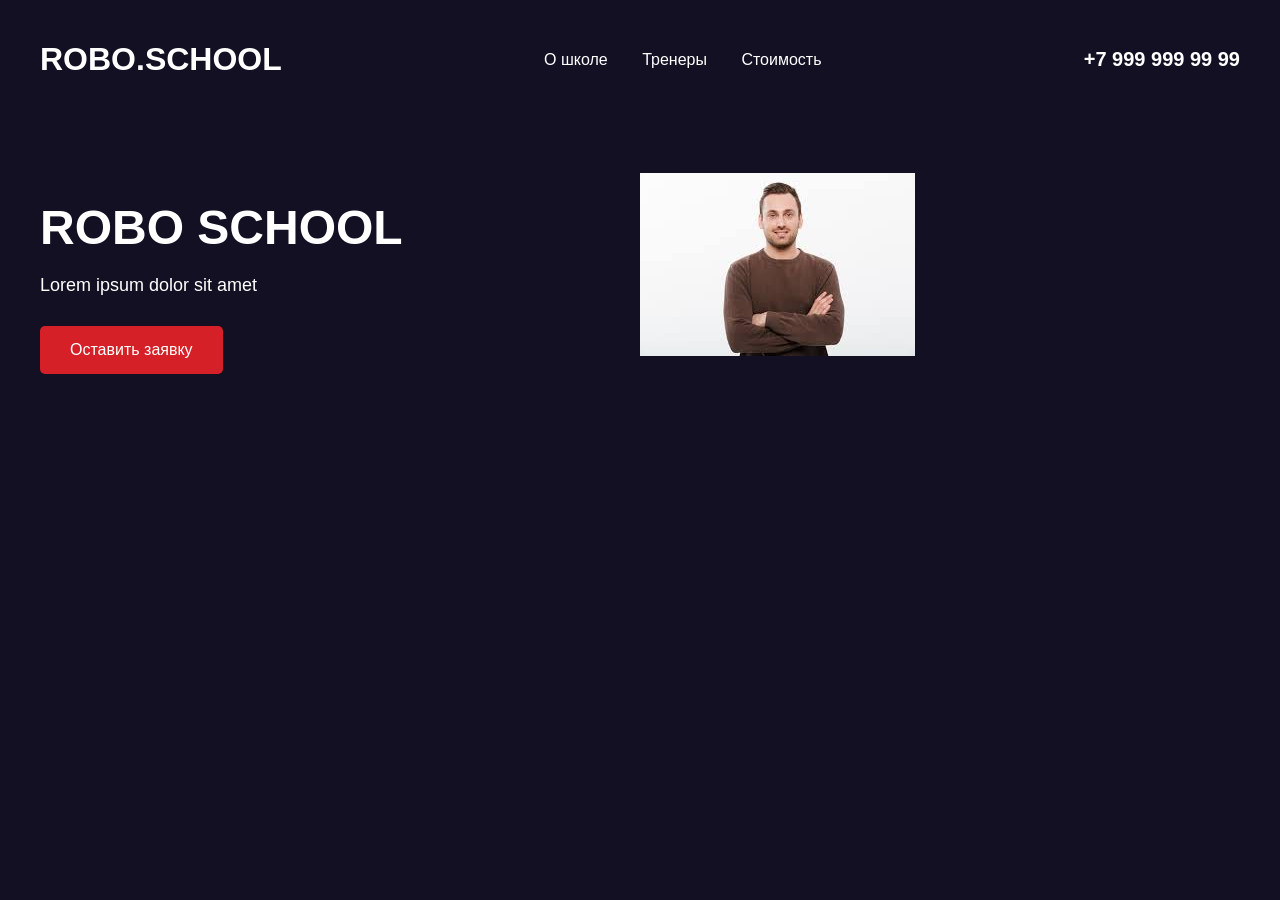
<file: index.html>
<!doctype html>
<html lang="ru">
  <head>
    <meta charset="UTF-8" />
    <title>ROBO.SCHOOL</title>
    <link rel="stylesheet" href="style.css" />
    <link rel="stylesheet" href="modal/modal-style.css" />
  </head>
  <body>
    <div class="container">
      <div class="header">
        <h1 class="logo">ROBO.SCHOOL</h1>
        <div class="nav">
          <a href="#">О школе</a>
          <a href="#">Тренеры</a>
          <a href="#">Стоимость</a>
        </div>
        <a class="phone" href="#">+7 999 999 99 99</a>
      </div>
      <div class="hero">
        <div class="hero_one">
          <h2>ROBO SCHOOL</h2>
          <p>Lorem ipsum dolor sit amet</p>
          <a class="btn" id="openBtn" href="#">Оставить заявку</a>
        </div>
        <div class="hero_two">
          <img src="images.jfif" alt="Картинка" />
        </div>
      </div>
    </div>
    <div class="modal-overlay" id="modalOverlay">
      <div class="modal">
        <span class="close-x" id="closeX">&times;</span>
        <h3>Оставить заявку</h3>
        <p>
          Заполните форму, и мы свяжемся с вами для уточнения даты и времени
          персонаной экскурсии
        </p>
        <input type="text" placeholder="Имя" />
        <input type="tel" placeholder="Телефон" />
        <button class="btn" id="closeBtn">Оставить заявку</button>
      </div>
    </div>
    <script src="modal/modal-script.js"></script>
  </body>
</html>
</file>
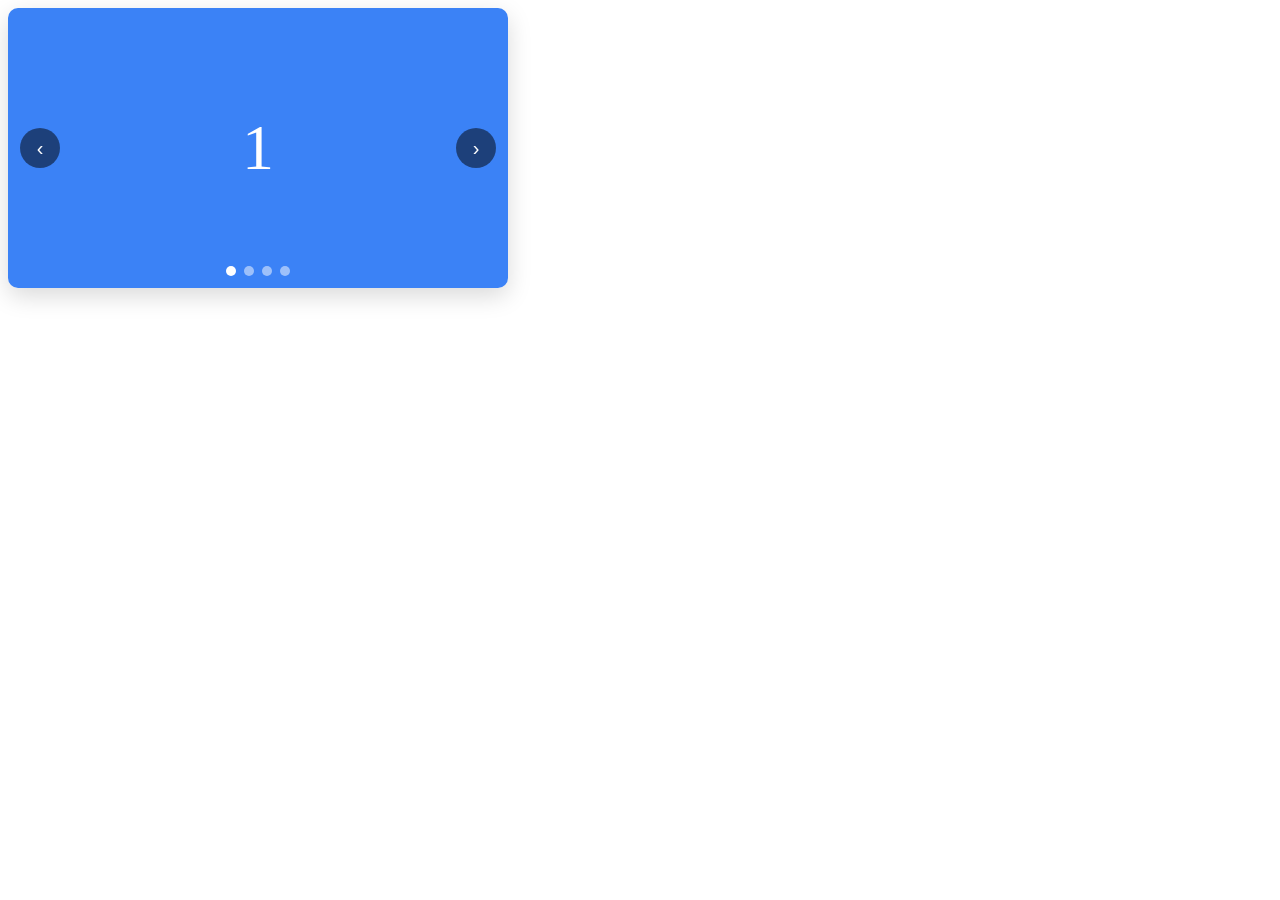
<file: slider/index.html>
<!doctype html>
<html lang="ru">
  <head>
    <meta charset="UTF-8" />
    <title>Слайдер</title>
    <link rel="stylesheet" href="slider-style.css" />
  </head>
  <body>
    <div class="slider">
      <!-- Дорожка: сюда кладутся все слайды подряд -->
      <div class="slider-track" id="track">
        <div class="slide">1</div>
        <div class="slide">2</div>
        <div class="slide">3</div>
        <div class="slide">4</div>
      </div>
      <!-- Кнопки переключения -->
      <button class="slider-btn prev" id="prevBtn" aria-label="Назад">‹</button>
      <button class="slider-btn next" id="nextBtn" aria-label="Вперёд">
        ›
      </button>
      <!-- Точки-индикаторы: генерируются в JS -->
      <div class="slider-dots" id="dots"></div>
    </div>

    <script src="slider-script.js"></script>
  </body>
</html>
</file>
<file: style.css>
body {
    margin: 0;
    font-family: Arial, sans-serif;
    background-color: #141024;
    color: white;
}

.container {
    max-width: 1200px;
    margin: 0 auto;
    padding: 0 15px;
}

a {
    text-decoration: none;
    color: white;
    transition: 0.3s;
}

img {
    max-width: 100%;
    transition: 0.5s;

}

.header {
    display: flex;
    align-items: center;
    justify-content: space-between;
    padding: 20px 0;
}

.nav a {
    margin: 0 15px;
}

.nav a:hover {
    color: #d52027;
}

.phone {
    font-size: 20px;
    font-weight: bold;
}


.phone:hover {
    transform: scale(1.1);
}

.hero {
    display: flex;
    align-items: center;
    margin-top: 40px;
}

.hero_one {
    width: 50%;
}

.hero_one h2 {
    font-size: 48px;
    margin-bottom: 20px;
}

.hero_one p {
    font-size: 18px;
    margin-bottom: 30px;
}

.btn {
    display: inline-block;
    background-color: #d52027;
    padding: 15px 30px;
    border-radius: 5px;
}
.btn:hover {
    background-color: #ff2a32;
    transform: scale(1.05);
}

.hero_two {
    width: 50%;
}
.hero_two img:hover {
    transform: translateY(-10px);
}
</file>
<file: modal/modal-style.css>
/* === Стили кнопки открытия === */
.open-btn {
    padding: 10px 20px;
    font-size: 16px;
    cursor: pointer;
    border: none;
    border-radius: 6px;
    background: #3b82f6;
    color: #fff;
}

.open-btn:hover {
    background: #2563eb;
}

/* === Фон-затемнение (overlay) === */
.modal-overlay {
    /* по умолчанию скрыто */
    display: none;
    position: fixed;
    inset: 0;
    /* top:0; right:0; bottom:0; left:0 */
    background: rgba(0, 0, 0, 0.5);
    z-index: 1000;
}

/* класс-переключатель: показываем окно */
.modal-overlay.active {
    display: flex;
    justify-content: center;
    align-items: center;
}

/* === Само модальное окно === */
.modal {
    background: #fff;
    padding: 24px 28px;
    border-radius: 10px;
    width: 320px;
    max-width: 90%;
    box-shadow: 0 10px 30px rgba(0, 0, 0, 0.2);
    position: relative;
    font-family: sans-serif;
}

.modal h2 {
    margin: 0 0 12px;
    font-size: 20px;
}

.modal p {
    margin: 0 0 20px;
    color: #444;
    line-height: 1.5;
}

/* Кнопка-крестик */
.modal-close {
    position: absolute;
    top: 8px;
    right: 12px;
    background: none;
    border: none;
    font-size: 22px;
    line-height: 1;
    cursor: pointer;
    color: #888;
}

.modal-close:hover {
    color: #000;
}

/* Кнопка «Закрыть» внутри */
.close-btn {
    padding: 8px 16px;
    border: none;
    border-radius: 6px;
    background: orange;
    cursor: pointer;
    font-size: 14px;
}

.close-btn:hover {
    background: orangered;
}

.modal-overlay {
    position: fixed;
    top: 0;
    left: 0;
    width: 100%;
    height: 100%;
    background-color: rgba(0, 0, 0, 0.7);
    display: none;
    /* По умолчанию окно скрыто */
    align-items: center;
    justify-content: center;
}

/* Когда JS добавляет класс active — показываем окно */
.modal-overlay.active {
    display: flex;
}

/* Само окошко */
.modal {
    background-color: #141024;
    padding: 30px;
    border-radius: 10px;
    width: 600px;
    position: relative;
    display: flex;
    flex-direction: column;
    gap: 15px;
    text-align: center;
}

.modal h3 {
    margin: 0 0 10px 0;
    font-size: 24px;
}

/* Крестик в углу */
.close-x {
    position: absolute;
    top: 10px;
    right: 15px;
    font-size: 26px;
    cursor: pointer;
}

/* Поля ввода Имя и Телефон */
.modal input {
    padding: 12px;
    border-radius: 5px;
    border: none;
    font-size: 16px;
}

/* Кнопка внутри окна */
.modal .btn {
    border: none;
    color: white;
    font-size: 16px;
    cursor: pointer;
    background-color: orange;
}
</file>
<file: slider/slider-style.css>
/* === Контейнер слайдера === */
.slider {
    position: relative;
    width: 500px;
    max-width: 100%;
    overflow: hidden;
    /* скрываем слайды за пределами */
    border-radius: 10px;
    box-shadow: 0 8px 24px rgba(0, 0, 0, 0.15);
}

/* === Дорожка со слайдами === */
.slider-track {
    display: flex;
    transition: transform 0.4s ease;
    /* плавный сдвиг */
}

/* === Один слайд === */
.slide {
    min-width: 100%;
    /* каждый слайд во всю ширину контейнера */
    height: 280px;
    display: flex;
    justify-content: center;
    align-items: center;
    font-size: 64px;
    color: #fff;
    user-select: none;
}

/* Разные цвета для наглядности */
.slide:nth-child(1) {
    background: #3b82f6;
}

.slide:nth-child(2) {
    background: #10b981;
}

.slide:nth-child(3) {
    background: #f59e0b;
}

.slide:nth-child(4) {
    background: #ef4444;
}

/* === Кнопки Назад / Вперёд === */
.slider-btn {
    position: absolute;
    top: 50%;
    transform: translateY(-50%);
    width: 40px;
    height: 40px;
    border: none;
    border-radius: 50%;
    background: rgba(0, 0, 0, 0.5);
    color: #fff;
    font-size: 20px;
    cursor: pointer;
    z-index: 2;
    display: flex;
    justify-content: center;
    align-items: center;
}

.slider-btn:hover {
    background: rgba(0, 0, 0, 0.75);
}

.slider-btn.prev {
    left: 12px;
}

.slider-btn.next {
    right: 12px;
}

/* === Точки-индикаторы === */
.slider-dots {
    position: absolute;
    bottom: 12px;
    left: 50%;
    transform: translateX(-50%);
    display: flex;
    gap: 8px;
    z-index: 2;
}

.slider-dot {
    width: 10px;
    height: 10px;
    border-radius: 50%;
    border: none;
    background: rgba(255, 255, 255, 0.5);
    cursor: pointer;
    padding: 0;
}

.slider-dot.active {
    background: #fff;
}
</file>
